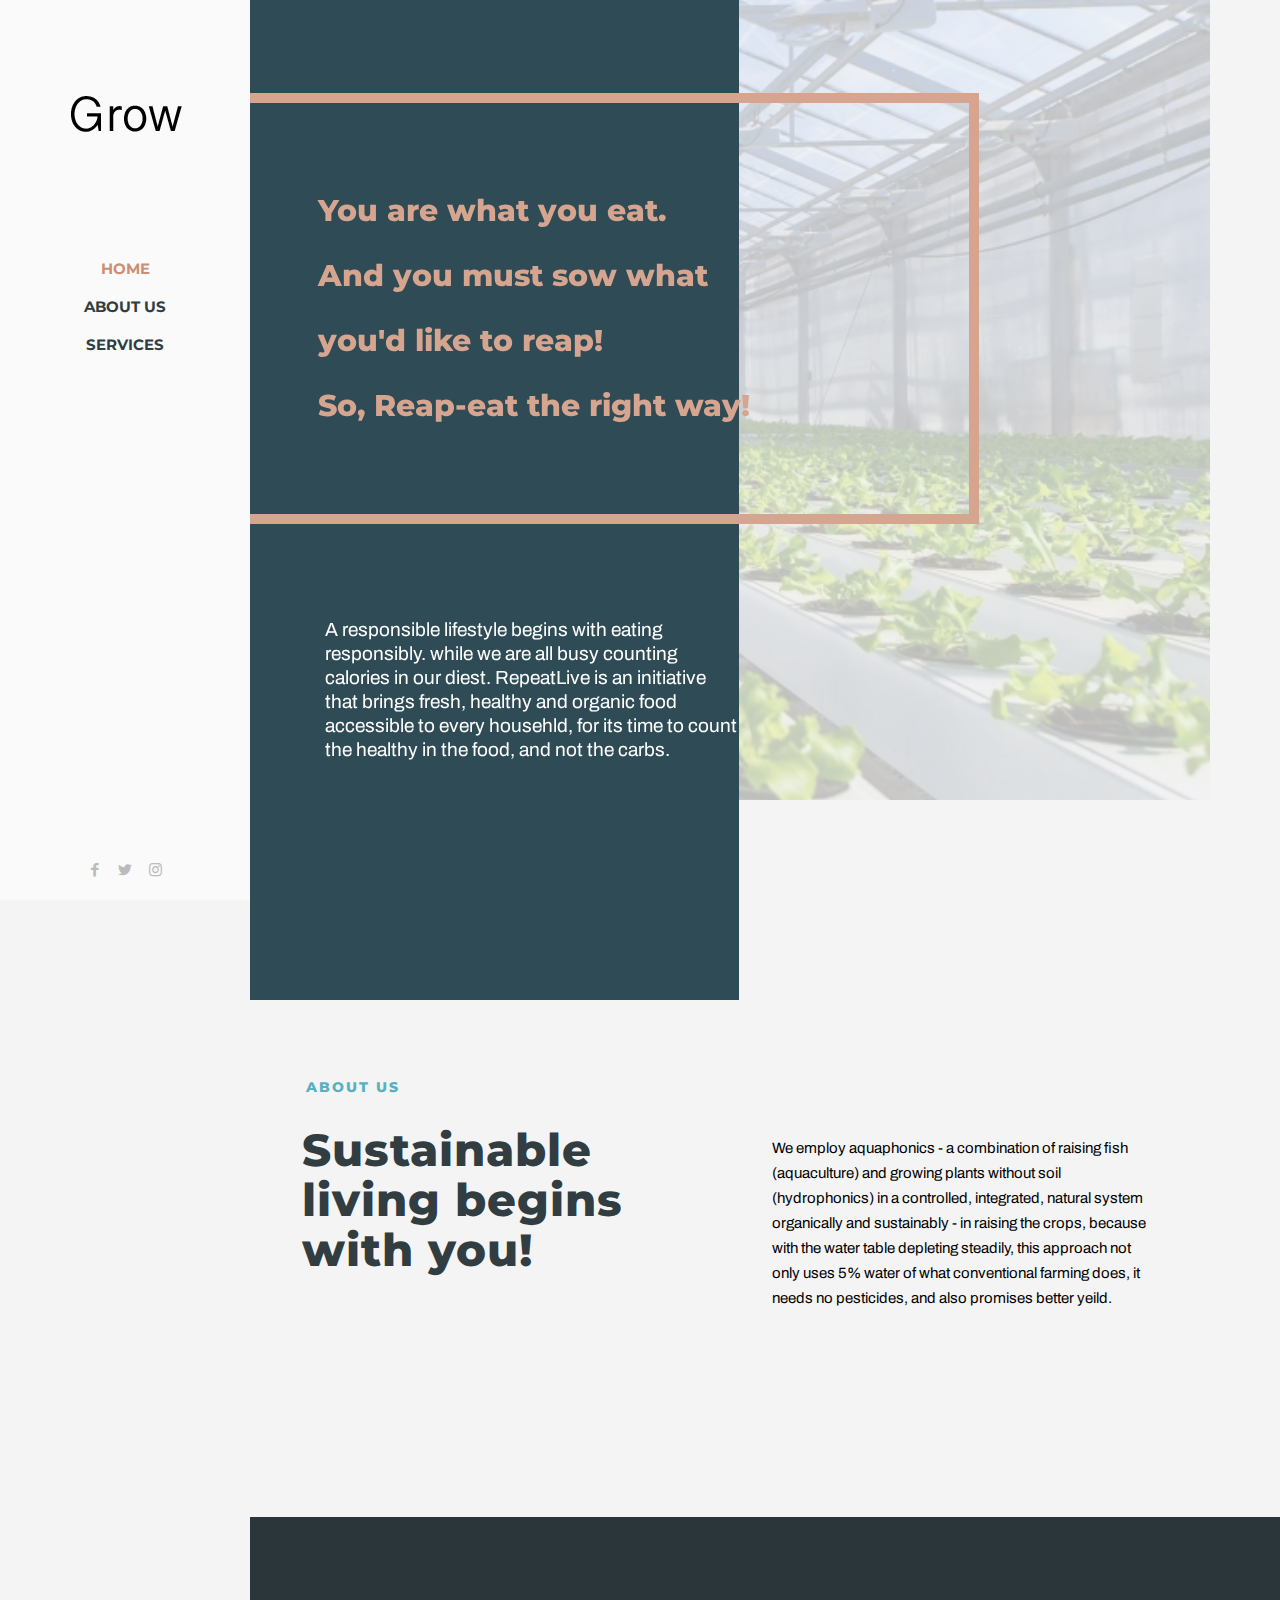
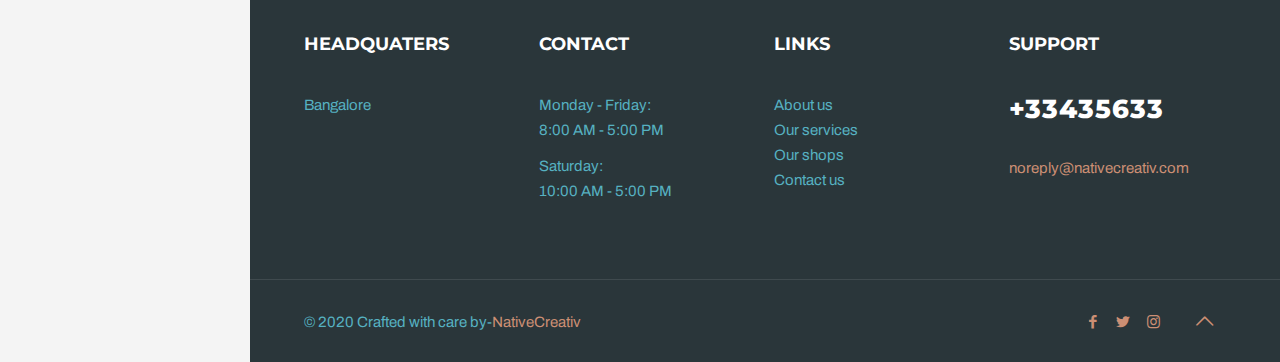
<file: index.html>
<!DOCTYPE html>
<!--[if lt IE 7]><html class="no-js lt-ie10 lt-ie9 lt-ie8 lt-ie7"> <![endif]-->
<!--[if IE 7]><html class="no-js lt-ie10 lt-ie9 lt-ie8"> <![endif]-->
<!--[if IE 8]><html class="no-js lt-ie10 lt-ie9"> <![endif]-->
<!--[if IE 9]><html class="no-js lt-ie10"> <![endif]-->
<!--[if gt IE 8]><!-->
<html class="no-js">
<!--<![endif]-->

<head>

    <!-- Basic Page Needs -->
    <meta charset="utf-8">
    <title>Grow</title>
    <meta name="description" content="">
    <meta name="author" content="">

    <!-- Mobile Specific Metas -->
    <meta name="viewport" content="width=device-width, initial-scale=1, maximum-scale=1">

    <!-- Favicons -->
    <link rel="shortcut icon" href="content/fisher/images/favicon.ico">

    <!-- FONTS -->
    <link rel='stylesheet' href='http://fonts.googleapis.com/css?family=Archivo:100,300,400,400italic,500,700,700italic,800,900'>
    <link rel='stylesheet' href='http://fonts.googleapis.com/css?family=Montserrat:100,300,400,400italic,500,600,700,700italic,800,900'>
    <link rel='stylesheet' href='http://fonts.googleapis.com/css?family=Lato:400,400italic,700,700italic,900'>

    <!-- CSS -->
    <link rel='stylesheet' href='css/global.css'>
    <link rel='stylesheet' href='content/fisher/css/structure.css'>
    <link rel='stylesheet' href='content/fisher/css/fisher.css'>
    <link rel='stylesheet' href='content/fisher/css/custom.css'>

    <!-- Revolution Slider -->
    <link rel="stylesheet" href="plugins/rs-plugin-6.custom/css/rs6.css">

    <link rel='stylesheet' href='css/style-demo.css'>

</head>

<body class="home page-template-default page template-slider color-custom style-simple button-flat layout-full-width if-zoom if-border-hide no-content-padding no-shadows header-creative header-open minimalist-header-no ab-hide subheader-both-center menu-link-color menuo-no-borders mobile-tb-center mobile-mini-mr-ll tablet-sticky mobile-header-mini mobile-sticky">
    <div id="Header_creative">
        <a href="#" class="creative-menu-toggle"><i class="icon-menu-fine"></i></a>
        <div class="creative-social">
            <ul class="social">
                <li class="facebook">
                    <a href="#" title="Facebook"><i class="icon-facebook"></i></a>
                </li>
                <li class="twitter">
                    <a href="#" title="Twitter"><i class="icon-twitter"></i></a>
                </li>
                <li class="instagram">
                    <a href="#" title="Instagram"><i class="icon-instagram"></i></a>
                </li>
            </ul>
        </div>
        <div class="creative-wrapper">

            <div id="Top_bar">
                <div class="one clearfix">
                    <div class="top_bar_left">
                        <div class="logo">
                            <a id="logo" href="../../index-fisher.html" title="BeFisher - BeTheme" data-height="120" data-padding="50"><img class="logo-main scale-with-grid" src="images/fisher-logo.png" data-retina="images/fisher-logo-retina.png" data-height="101" alt="fisher logo" data-no-retina><img class="logo-sticky scale-with-grid" src="images/fisher-logo.png" data-retina="images/fisher-logo-retina.png" data-height="101" alt="fisher logo" data-no-retina><img class="logo-mobile scale-with-grid" src="images/fisher-logo.png" data-retina="images/fisher-logo-retina.png" data-height="101" alt="fisher logo" data-no-retina><img class="logo-mobile-sticky scale-with-grid" src="images/fisher-logo.png" data-retina="images/fisher-logo-retina.png" data-height="101" alt="fisher logo" data-no-retina></a>
                        </div>
                        <div class="menu_wrapper">
                            <nav id="menu">
                                <ul id="menu-menu" class="menu menu-main">
                                    <li class="current-menu-item">
                                        <a href="index.html"><span>HOME</span></a>
                                    </li>
                                    <li>
                                        <a href="about.html"><span>ABOUT US</span></a>
                                    </li>
                                    <li>
                                        <a href="services.html"><span>SERVICES</span></a>
                                    </li>
                                    <!--<li>
                                        <a href="fishing-school.html"><span>CONTACT US</span></a>
                                    </li>
                                    <li>
                                        <a href="contact.html"><span>ABOUT US</span></a>
                                    </li>-->
                                </ul>
                            </nav><a class="responsive-menu-toggle" href="#"><i class="icon-menu-fine"></i></a>
                        </div>

                    </div>
                    <div class="top_bar_right">
                        <div class="top_bar_right_wrapper">
                           <!-- <a href="https://1.envato.market/9ZxXY" class="action_button" target="_blank"><strong>BUY NOW</strong></a>-->
                        </div>
                    </div>
                </div>
            </div>
            <div id="Action_bar" class="creative">
                <ul class="social">
                    <li class="facebook">
                        <a href="#" title="Facebook"><i class="icon-facebook"></i></a>
                    </li>
                    <li class="twitter">
                        <a href="#" title="Twitter"><i class="icon-twitter"></i></a>
                    </li>
                    <li class="instagram">
                        <a href="#" title="Instagram"><i class="icon-instagram"></i></a>
                    </li>
                </ul>
            </div>
        </div>
    </div>
    <div id="Wrapper">
        <div id="Header_wrapper">
            <header id="Header">
                <div class="mfn-main-slider" id="mfn-rev-slider">
                    <p class="rs-p-wp-fix"></p>
                    <rs-module-wrap id="rev_slider_1_1_wrapper" data-source="gallery" style="background:transparent;padding:0;margin:0px auto;margin-top:0;margin-bottom:0;">
                        <rs-module id="rev_slider_1_1" style="display:none;" data-version="6.1.4">
                            <rs-slides>
                                <rs-slide data-key="rs-1" data-title="Slide" data-anim="ei:d;eo:d;s:1000;r:0;t:fade;sl:0;">
                                    <img src="images/farm.jpg" data-bg="p:right center;" data-parallax="15" class="rev-slidebg" data-no-retina>
                                    <rs-layer id="slider-1-slide-1-layer-0" data-type="shape" data-rsp_ch="on" data-text="w:normal;" data-dim="w:76%;h:100%;" data-basealign="slide" data-frame_999="o:0;st:w;" style="z-index:5;background-color:#2f4b56;"></rs-layer>
                                    <rs-layer id="slider-1-slide-1-layer-1" data-type="shape" data-rsp_ch="on" data-xy="x:r;y:b;" data-text="w:normal;" data-dim="w:65%;h:200px;" data-basealign="slide" data-frame_999="o:0;st:w;" style="z-index:6;background-color:#f4f4f4;"></rs-layer>
                                    <rs-layer id="slider-1-slide-1-layer-2" data-type="image" data-rsp_ch="on" data-xy="x:c;xo:-32px;y:93px;" data-text="w:normal;" data-dim="w:743px;h:431px;" data-frame_999="o:0;st:w;" style="z-index:7;"><img src="content/fisher/images/fisher-slider-frame.png" width="743" height="431" data-no-retina>
                                    </rs-layer>
                                    <rs-layer id="slider-1-slide-1-layer-3" data-type="text" data-color="#d5a590"  data-rsp_ch="on" data-xy="x:298px;y:178px;" data-text="w:normal;s:30;l:65;fw:800;" data-frame_999="o:0;st:w;" style="z-index:8;font-family:Montserrat;">
                                        You are what you eat.
                                        <br> And you must sow what
                                        <br> you'd like to reap!
                                        <br> So, Reap-eat the right way!
                                    </rs-layer>
                                    <rs-layer id="slider-1-slide-1-layer-4" data-type="text" data-color="#ffffff" data-rsp_ch="on" data-xy="x:305px;y:618px;" data-text="w:normal;s:19;l:24;" data-dim="w:414px;" data-frame_999="o:0;st:w;" style="z-index:9;font-family:Archivo;">
                                        A responsible lifestyle begins with eating responsibly. while we are all busy counting calories in our diest. RepeatLive is an initiative that brings fresh, healthy and organic food accessible to every househld, for its time to count the healthy in the food, and not the carbs.
                                        
                                    </rs-layer>
                                    <!--<rs-layer id="slider-1-slide-1-layer-5" class="rev-btn" data-type="button" data-color="#ffffff" data-rsp_ch="on" data-xy="x:304px;y:834px;" data-text="w:normal;s:14;l:37;ls:1px;fw:700;" data-dim="minh:0px;" data-padding="t:2;r:40;b:2;l:40;" data-frame_999="o:0;st:w;"
                                        data-frame_hover="bgc:#007aff;bor:0px,0px,0px,0px;bri:120%;" style="z-index:10;background-color:#cc8f74;font-family:Montserrat;">
                                        CONTACT US
                                    </rs-layer>-->
                                </rs-slide>
                            </rs-slides>
                            <rs-progress class="rs-bottom" style="visibility: hidden !important;"></rs-progress>
                        </rs-module>
                    </rs-module-wrap>
                </div>
            </header>
        </div>
        <div id="Content">
            <div class="content_wrapper clearfix">
                <div class="sections_group">
                    <div class="entry-content">
                        <div class="section mcb-section mcb-section-e4hgej3bx" style="padding-top:75px;padding-bottom:75px;background-color:#f4f4f4">
                            <div class="section_wrapper mcb-section-inner">
                                <div class="wrap mcb-wrap one valign-top clearfix" style="padding:0 4%">
                                    <div class="mcb-wrap-inner">
                                        <div class="column mcb-column one column_column column-margin-10px">
                                            <div class="column_attr clearfix">
                                                <h5 style="color:#56b1c1;">ABOUT US</h5>
                                            </div>
                                        </div>
                                    </div>
                                </div>
                                <div class="wrap mcb-wrap one-second valign-top clearfix" style="padding:0 4%">
                                    <div class="mcb-wrap-inner">
                                        <div class="column mcb-column one column_column column-margin-40px">
                                            <div class="column_attr clearfix">
                                                <h2>Sustainable living begins with you!</h2>
                                            </div>
                                        </div>
                                        <!--<div class="column mcb-column one-second column_button">
                                            <a class="button button_size_2 button_dark button_js" href="content/fisher/index.php/about-us/index.html"><span class="button_label"><strong>ABOUT US</strong></span></a>
                                        </div>-->
                                    </div>
                                </div>
                                <div class="wrap mcb-wrap one-second valign-top clearfix" style="padding:0 4%">
                                    <div class="mcb-wrap-inner">
                                        <div class="column mcb-column one column_column">
                                            <div class="column_attr clearfix">
                                                
                                                <hr class="no_line" style="margin:0 auto 10px">
                                                <p>
                                                    We employ aquaphonics - a combination of raising fish (aquaculture) and growing plants without soil (hydrophonics) in a controlled, integrated, natural system organically and sustainably - in raising the crops, because with the water table depleting steadily, this approach not only uses 5% water of what conventional farming does, it needs no pesticides, and also promises better yeild.
                                                </p>                                            
                                            </div>
                                        </div>
                                    </div>
                                </div>
                            </div>
                        </div>
                        <!--<div class="section mcb-section mcb-section-9fwyry1i5 no-margin-v equal-height-wrap" style="padding-top:0px;padding-bottom:0px;background-image:url(content/fisher/images/fisher-home-background-stripe.png);background-repeat:repeat-y;background-position:center top;">
                            <div class="section_wrapper mcb-section-inner">
                                <div class="wrap mcb-wrap one-second valign-top bg-cover clearfix" style="background-image:url(content/fisher/images/fisher-home-bait.jpg);background-repeat:no-repeat;background-position:center;">
                                    <div class="mcb-wrap-inner">
                                        <div class="column mcb-column one column_divider">
                                            <hr class="no_line" style="margin:0 auto 500px">
                                        </div>
                                    </div>
                                </div>
                                <div class="wrap mcb-wrap one-second valign-top clearfix" style="padding:100px 5% 110px">
                                    <div class="mcb-wrap-inner">
                                        <div class="column mcb-column one column_column column-margin-20px">
                                            <div class="column_attr clearfix">
                                                <h5 class="themecolor">FISHING SCHOOL</h5>
                                                <h1 class="themecolor">83%</h1>
                                                <hr class="no_line" style="margin:0 auto 20px">
                                                <h3>GOOD FISHING IS GIVEN BY FISHING WITH LIVE BAIT</h3>
                                                <hr class="no_line" style="margin:0 auto 10px">
                                                <p>
                                                    Cras lectus dui, malesuada ac augue quis, fringilla dictum diam. Etiam commodo posuere eros proin tempus porttitor.
                                                </p>
                                            </div>
                                        </div>
                                        <div class="column mcb-column one column_button">
                                            <a class="button button_size_2 button_dark button_js" href="content/fisher/index.php/fishing-school/index.html"><span class="button_label"><strong>SEE COURSES</strong></span></a>
                                        </div>
                                    </div>
                                </div>
                            </div>
                        </div>-->
                        <!--<div class="section mcb-section mcb-section-azp3nvjdo" style="padding-top:100px;padding-bottom:75px;background-image:url(images/leaf.jpg);background-repeat:no-repeat;background-position:center bottom;">
                            <div class="section_wrapper mcb-section-inner">
                                <div class="wrap mcb-wrap one valign-top clearfix" style="padding:0 4%">
                                    <div class="mcb-wrap-inner">
                                        <div class="column mcb-column one column_column column-margin-40px">
                                            <div class="column_attr clearfix">
                                                <h5 style="color:#56b1c1;">SERVICES</h5>
                                                <hr class="no_line" style="margin:0 auto 10px">
                                                <h2>VARIETY OF PRODUCTS
                                                    <br> FOR PROFESSIONALS
                                                    <br> & AMATEUR FISHERS</h2>
                                            </div>
                                        </div>
                                        <div class="column mcb-column one-second column_button">
                                            <a class="button button_size_2 button_dark button_js" href="content/fisher/index.php/our-services/index.html"><span class="button_label"><strong>SERVICES</strong></span></a>
                                        </div>
                                    </div>
                                </div>
                            </div>
                        </div>
                        <div class="section mcb-section mcb-section-yv1kmobrg no-margin-h no-margin-v dark equal-height equal-height-wrap" style="padding-top:0px;padding-bottom:50px;background-color:">
                            <div class="section_wrapper mcb-section-inner">
                                <div class="wrap mcb-wrap one-second valign-bottom clearfix" style="padding:0 8%;background-color:#2f4b56" data-parallax="3d"><img class="mfn-parallax" src="content/fisher/images/fisher-home-fishing-rod.jpg" alt="parallax background" style="opacity:0">
                                    <div class="mcb-wrap-inner">
                                        <div class="column mcb-column one column_column">
                                            <div class="column_attr clearfix" style="padding:80px 0;">
                                                <h3>PROFESSIONAL FISHING EQUIPMENT AND ACCESSORIES AVAILABLE IN STATIONED AND ONLINE STORES</h3>
                                            </div>
                                        </div>
                                    </div>
                                </div>
                                <div class="wrap mcb-wrap one-second valign-top clearfix">
                                    <div class="mcb-wrap-inner">
                                        <div class="column mcb-column one-second column_column">
                                            <div class="column_attr clearfix" style="background-color:#2f4b56;padding:50px 40px 40px;"><img src="content/fisher/images/fisher-home-icon-1.png">
                                                <hr class="no_line" style="margin:0 auto 40px">
                                                <h4>REELS
                                                    <br> & FISHING LINES</h4>
                                            </div>
                                        </div>
                                        <div class="column mcb-column one-second column_column">
                                            <div class="column_attr clearfix" style="background-color:#3b606d;padding:50px 40px 40px;"><img src="content/fisher/images/fisher-home-icon-2.png">
                                                <hr class="no_line" style="margin:0 auto 40px">
                                                <h4>BAITS
                                                    <br> & FLOATS</h4>
                                            </div>
                                        </div>
                                        <div class="column mcb-column one-second column_column">
                                            <div class="column_attr clearfix" style="background-color:#2a363a;padding:50px 40px 40px;"><img src="content/fisher/images/fisher-home-icon-3.png">
                                                <hr class="no_line" style="margin:0 auto 40px">
                                                <h4> READY
                                                    <br> FISHING SETS</h4>
                                            </div>
                                        </div>
                                        <div class="column mcb-column one-second column_column">
                                            <div class="column_attr clearfix" style="background-color:#324c56;padding:50px 40px 40px;"><img src="content/fisher/images/fisher-home-icon-4.png">
                                                <hr class="no_line" style="margin:0 auto 40px">
                                                <h4> FISHING
                                                    <br> ACCESSORIES
                                                </h4>
                                            </div>
                                        </div>
                                        <div class="column mcb-column one-second column_column">
                                            <div class="column_attr clearfix" style="background-color:#d5a590;padding:50px 40px 40px;"><img src="content/fisher/images/fisher-home-icon-5.png">
                                                <hr class="no_line" style="margin:0 auto 40px">
                                                <h4> FISHING
                                                    <br> TACKLE SERVICE</h4>
                                            </div>
                                        </div>
                                        <div class="column mcb-column one-second column_column">
                                            <div class="column_attr clearfix" style="background-color:#d5a590;padding:50px 40px 40px;">
                                                <p>
                                                    Donec elementum eros in sem dapibus elementum.
                                                </p>
                                                <p>
                                                    Praesent rutrum justo in sem dictum.
                                                </p>
                                            </div>
                                        </div>
                                    </div>
                                </div>
                            </div>
                        </div>
                        <div class="section mcb-section mcb-section-e7lkd39mj no-margin-h no-margin-v equal-height" style="padding-top:75px;padding-bottom:0px;background-image:url(content/fisher/images/fisher-home-bottom-bg.png);background-repeat:repeat-x;background-position:center bottom;">
                            <div class="section_wrapper mcb-section-inner">
                                <div class="wrap mcb-wrap one valign-top clearfix">
                                    <div class="mcb-wrap-inner">
                                        <div class="column mcb-column one column_column">
                                            <!--<div class="column_attr clearfix align_center">
                                                <h5 style="color:#56b1c1;">ABOUT US</h5>
                                                <h2>OVER 30 STATIONARY STORES THROUGHOUT THE US</h2>
                                            </div>
                                        </div>-->
                                        <div class="column mcb-column one column_divider">
                                            <hr class="no_line" style="margin:0 auto 75px">
                                        </div>
                                    </div>
                                </div>
                                <!--<div class="wrap mcb-wrap one valign-top clearfix">
                                    <div class="mcb-wrap-inner">
                                        <div class="column mcb-column one-fourth column_column">
                                            <div class="column_attr clearfix" style="background-color:#fff;padding:40px;border:1px solid #f0f0f0;">
                                                <h4>INDIA</h4>
                                                <hr class="no_line" style="margin:0 auto 10px">
                                                <p>
                                                    BANGALORE
                                
                                                </p><a href="#">+1 212-533-9080</a>
                                                <hr class="no_line" style="margin:0 auto 25px">
                                                <img src="content/fisher/images/ffisher-home-location.png">
                                            </div>
                                        </div>
                                        <div class="column mcb-column one-fourth column_column">
                                            <div class="column_attr clearfix" style="background-color:#fff;padding:40px;border:1px solid #f0f0f0;">
                                              
                                                <hr class="no_line" style="margin:0 auto 10px">
                                                
                                                <hr class="no_line" style="margin:0 auto 25px">
                                                <img src="content/fisher/images/ffisher-home-location.png">
                                            </div>
                                        </div>
                                        <div class="column mcb-column one-fourth column_column">
                                            <div class="column_attr clearfix" style="background-color:#fff;padding:40px;border:1px solid #f0f0f0;">
                                        
                                                <hr class="no_line" style="margin:0 auto 10px">
                                                
                                                <hr class="no_line" style="margin:0 auto 25px">
                                                <img src="content/fisher/images/ffisher-home-location.png">
                                            </div>
                                        </div>
                                        <div class="column mcb-column one-fourth column_column">
                                            <div class="column_attr clearfix" style="background-color:#476874;padding:40px;border:1px solid #476874;">
                                                <h4 style="color:#fff">JOIN US
                                                    <br> AND SET UP 
                                                    <br> YOUR OWN
                                                    <br> AQUAPHONICS FARM!
                                                </h4>
                                                <hr class="no_line" style="margin:0 auto 65px">
                                                <a class="button button_size_2 button_dark button_js" href="services.html" target="_blank"><span class="button_label">SERVICES</span></a>
                                            </div>
                                        </div>
                                    </div>
                                </div>-->
                            </div>
                        </div>


                    </div>
                </div>
            </div>
        </div>
        <footer id="Footer" class="clearfix">
            <div class="widgets_wrapper">
                <div class="container">
                    <div class="column one-fourth">
                        <aside class="widget_text widget widget_custom_html">
                            <h4>HEADQUATERS</h4>
                            <div class="textwidget custom-html-widget">
                                <hr class="no_line" style="margin:0 auto 20px"> Bangalore
                            </div>
                        </aside>
                    </div>
                    <div class="column one-fourth">
                        <aside class="widget_text widget widget_custom_html">
                            <h4>CONTACT</h4>
                            <div class="textwidget custom-html-widget">
                                <hr class="no_line" style="margin:0 auto 20px"> Monday - Friday:
                                <br> 8:00 AM - 5:00 PM
                                <hr class="no_line" style="margin:0 auto 10px"> Saturday:
                                <br> 10:00 AM - 5:00 PM
                            </div>
                        </aside>
                    </div>
                    <div class="column one-fourth">
                        <aside class="widget_text widget widget_custom_html">
                            <h4>LINKS</h4>
                            <div class="textwidget custom-html-widget">
                                <hr class="no_line" style="margin:0 auto 20px"> About us
                                <br> Our services
                                <br> Our shops
                                <br> Contact us
                            </div>
                        </aside>
                    </div>
                    <div class="column one-fourth">
                        <aside class="widget_text widget widget_custom_html">
                            <h4>SUPPORT</h4>
                            <div class="textwidget custom-html-widget">
                                <hr class="no_line" style="margin:0 auto 20px">
                                <h3> +33435633</h3>
                                <hr class="no_line" style="margin:0 auto 15px">
                                <a href="#">noreply@nativecreativ.com</a>
                            </div>
                        </aside>
                    </div>
                </div>
            </div>
            <div class="footer_copy">
                <div class="container">
                    <div class="column one">
                        <a id="back_to_top" class="button button_js" href><i class="icon-up-open-big"></i></a>
                        <div class="copyright">
                            &copy; 2020 Crafted with care by-<a target="_blank" rel="nofollow" href="https://nativecreativ.com/">NativeCreativ</a>
                        </div>
                        <ul class="social">
                            <li class="facebook">
                                <a href="#" title="Facebook"><i class="icon-facebook"></i></a>
                            </li>
                            <li class="twitter">
                                <a href="#" title="Twitter"><i class="icon-twitter"></i></a>
                            </li>
                            <li class="instagram">
                                <a href="#" title="Instagram"><i class="icon-instagram"></i></a>
                            </li>
                        </ul>
                    </div>
                </div>
            </div>
        </footer>
    </div>


    <!-- JS -->
    <script src="js/jquery-2.1.4.min.js"></script>

    <script src="js/mfn.menu.js"></script>
    <script src="js/jquery.plugins.js"></script>
    <script src="js/jquery.jplayer.min.js"></script>
    <script src="js/animations/animations.js"></script>
    <script src="js/translate3d.js"></script>
    <script src="js/scripts.js"></script>

    <script src="plugins/rs-plugin-6.custom/js/revolution.tools.min.js"></script>
    <script src="plugins/rs-plugin-6.custom/js/rs6.min.js"></script>



    <script>
        var revapi1, tpj;
        jQuery(function() {
            tpj = jQuery;
            if (tpj("#rev_slider_1_1").revolution == undefined) {
                revslider_showDoubleJqueryError("#rev_slider_1_1");
            } else {
                revapi1 = tpj("#rev_slider_1_1").show().revolution({
                    sliderLayout: "fullwidth",
                    visibilityLevels: "1240,1024,778,480",
                    gridwidth: 1240,
                    gridheight: 1000,
                    spinner: "spinner14",
                    spinnerclr: "#cc8f74",
                    editorheight: "1000,768,960,720",
                    responsiveLevels: "1240,1024,778,480",
                    disableProgressBar: "on",
                    navigation: {
                        onHoverStop: false
                    },
                    parallax: {
                        levels: [5, 10, 15, 20, 25, 30, 35, 40, 45, 46, 47, 48, 49, 50, 51, 30],
                        type: "scroll",
                        origo: "slidercenter",
                        speed: 0
                    },
                    fallbacks: {
                        allowHTML5AutoPlayOnAndroid: true
                    },
                });
            }
        });
    </script>


   

</body>

</html>
</file>
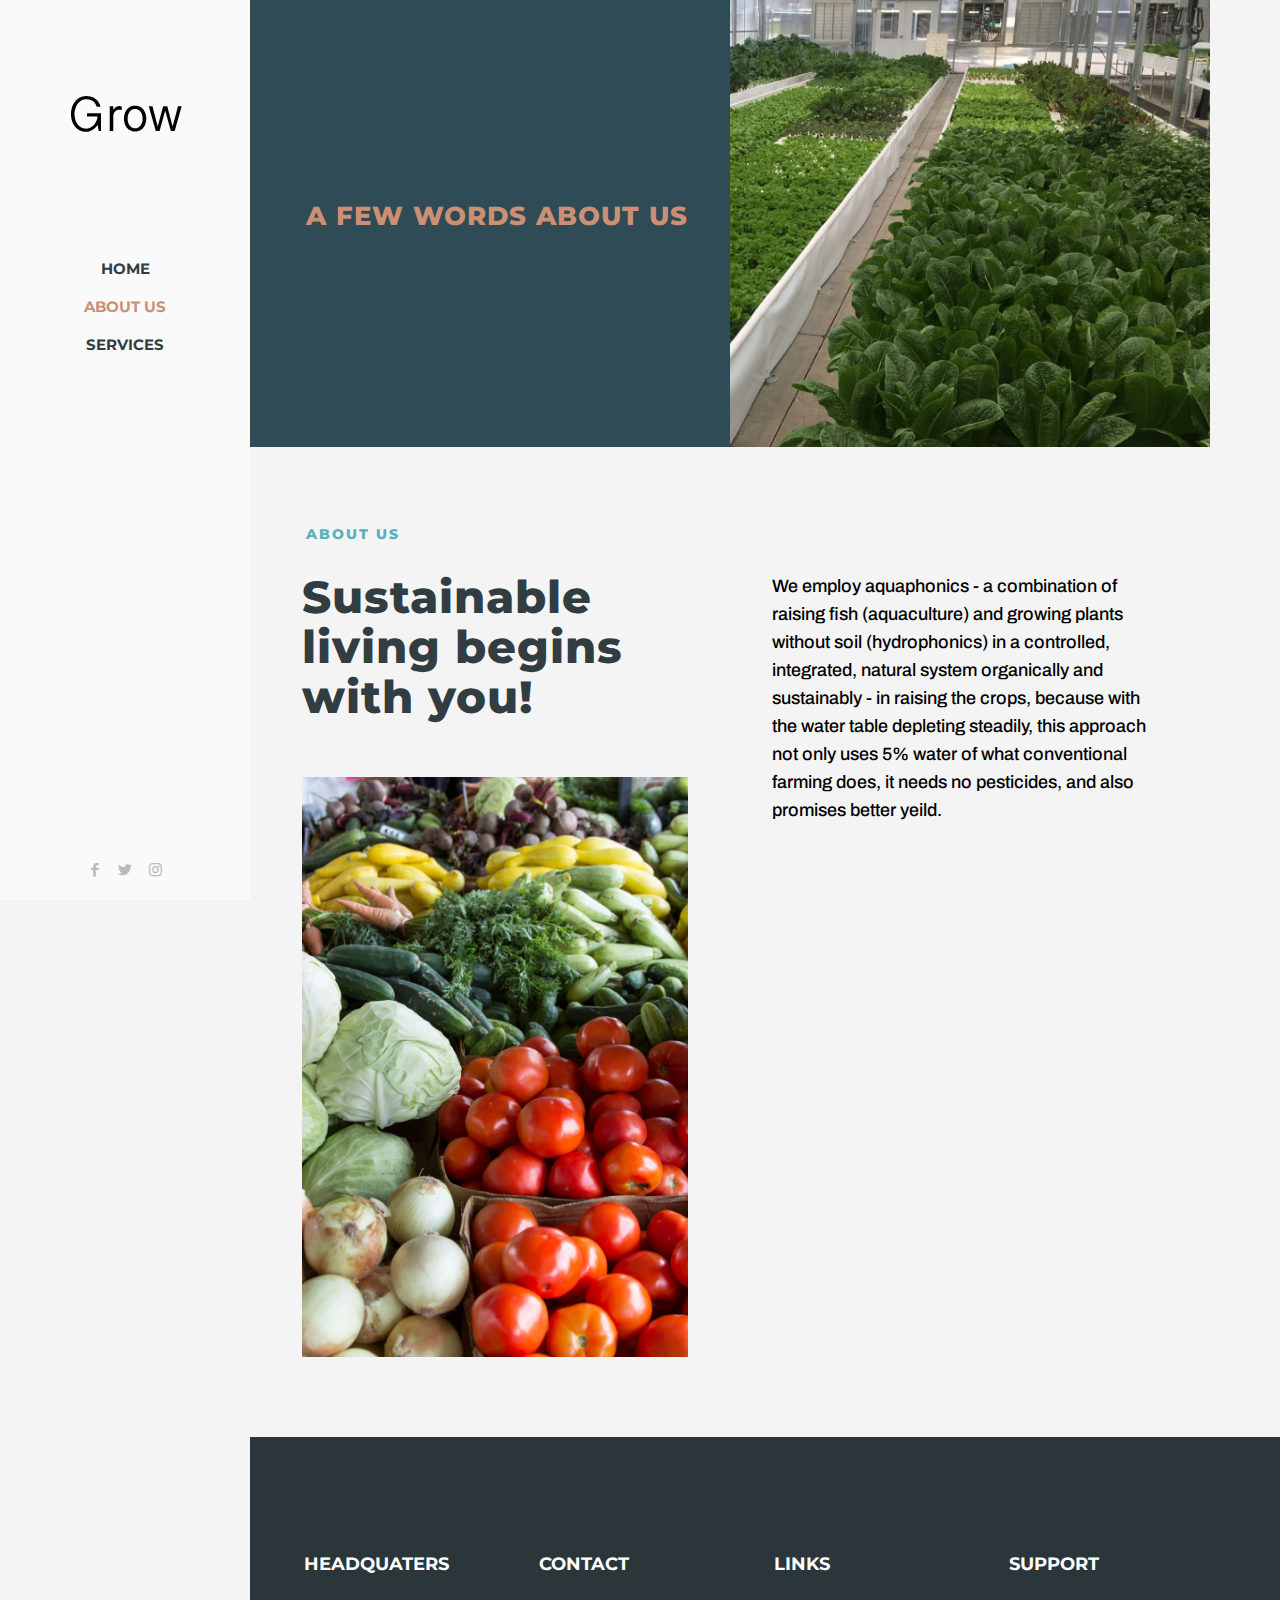
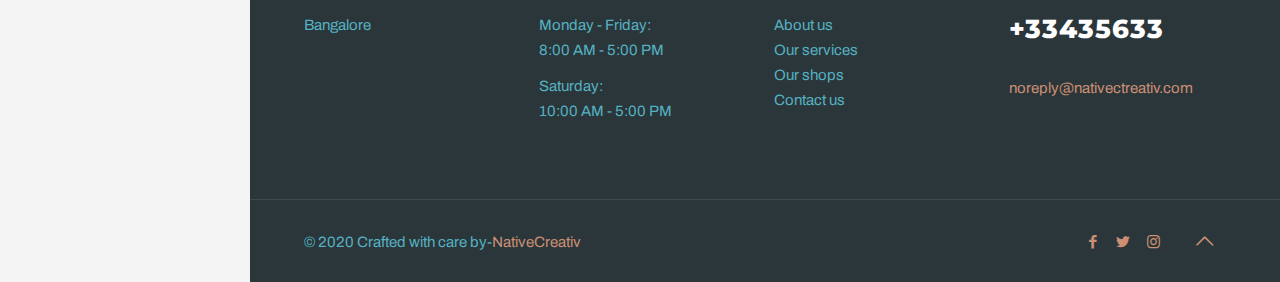
<file: about.html>
<!DOCTYPE html>
<!--[if lt IE 7]><html class="no-js lt-ie10 lt-ie9 lt-ie8 lt-ie7"> <![endif]-->
<!--[if IE 7]><html class="no-js lt-ie10 lt-ie9 lt-ie8"> <![endif]-->
<!--[if IE 8]><html class="no-js lt-ie10 lt-ie9"> <![endif]-->
<!--[if IE 9]><html class="no-js lt-ie10"> <![endif]-->
<!--[if gt IE 8]><!-->
<html class="no-js">
<!--<![endif]-->

<head>

    <!-- Basic Page Needs -->
    <meta charset="utf-8">
    <title>Grow</title>
    <meta name="description" content="">
    <meta name="author" content="">

    <!-- Mobile Specific Metas -->
    <meta name="viewport" content="width=device-width, initial-scale=1, maximum-scale=1">

    <!-- Favicons -->
    <link rel="shortcut icon" href="images/favicon.ico">

    <!-- FONTS -->
    <link rel='stylesheet' href='http://fonts.googleapis.com/css?family=Archivo:100,300,400,400italic,500,700,700italic,800,900'>
    <link rel='stylesheet' href='http://fonts.googleapis.com/css?family=Montserrat:100,300,400,400italic,500,600,700,700italic,800,900'>
    <link rel='stylesheet' href='http://fonts.googleapis.com/css?family=Lato:400,400italic,700,700italic,900'>

    <!-- CSS -->
    <link rel='stylesheet' href='css/global.css'>
    <link rel='stylesheet' href='css/structure.css'>
    <link rel='stylesheet' href='css/fisher.css'>
    <link rel='stylesheet' href='css/custom.css'>

</head>

<body class="page-template-default page color-custom style-simple button-flat layout-full-width if-zoom if-border-hide no-content-padding no-shadows header-creative header-open minimalist-header-no ab-hide subheader-both-center menu-link-color menuo-no-borders mobile-tb-center mobile-mini-mr-ll tablet-sticky mobile-header-mini mobile-sticky">
    <div id="Header_creative">
        <a href="#" class="creative-menu-toggle"><i class="icon-menu-fine"></i></a>
        <div class="creative-social">
            <ul class="social">
                <li class="facebook">
                    <a href="#" title="Facebook"><i class="icon-facebook"></i></a>
                </li>
                <li class="twitter">
                    <a href="#" title="Twitter"><i class="icon-twitter"></i></a>
                </li>
                <li class="instagram">
                    <a href="#" title="Instagram"><i class="icon-instagram"></i></a>
                </li>
            </ul>
        </div>
        <div class="creative-wrapper">

            <div id="Top_bar">
                <div class="one clearfix">
                    <div class="top_bar_left">
                        <div class="logo">
                            <a id="logo" href="../../index-fisher.html" title="BeFisher - BeTheme" data-height="120" data-padding="50"><img class="logo-main scale-with-grid" src="images/fisher-logo.png" data-retina="images/fisher-logo-retina.png" data-height="101" alt="fisher logo" data-no-retina><img class="logo-sticky scale-with-grid" src="images/fisher-logo.png" data-retina="images/fisher-logo-retina.png" data-height="101" alt="fisher logo" data-no-retina><img class="logo-mobile scale-with-grid" src="images/fisher-logo.png" data-retina="images/fisher-logo-retina.png" data-height="101" alt="fisher logo" data-no-retina><img class="logo-mobile-sticky scale-with-grid" src="images/fisher-logo.png" data-retina="images/fisher-logo-retina.png" data-height="101" alt="fisher logo" data-no-retina></a>
                        </div>
                        <div class="menu_wrapper">
                            <nav id="menu">
                                <ul id="menu-menu" class="menu menu-main">
                                    <li>
                                        <a href="index.html"><span>HOME</span></a>
                                    </li>
                                    <li class="current-menu-item">
                                        <a href="about.html"><span>ABOUT US</span></a>
                                    </li>
                                    <li>
                                        <a href="services.html"><span>SERVICES</span></a>
                                    </li>
                                    <!--<li>
                                        <a href="fishing-school.html"><span>FISHING SCHOOL</span></a>
                                    </li>
                                    <li>
                                        <a href="contact.html"><span>CONTACT US</span></a>
                                    </li>-->
                                </ul>
                            </nav><a class="responsive-menu-toggle" href="#"><i class="icon-menu-fine"></i></a>
                        </div>
                    </div>
                </div>
            </div>
            <div id="Action_bar" class="creative">
                <ul class="social">
                    <li class="facebook">
                        <a href="#" title="Facebook"><i class="icon-facebook"></i></a>
                    </li>
                    <li class="twitter">
                        <a href="#" title="Twitter"><i class="icon-twitter"></i></a>
                    </li>
                    <li class="instagram">
                        <a href="#" title="Instagram"><i class="icon-instagram"></i></a>
                    </li>
                </ul>
            </div>
        </div>
    </div>
    <div id="Wrapper">
        <div id="Header_wrapper">
            <header id="Header"></header>
        </div>
        <div id="Content">
            <div class="content_wrapper clearfix">
                <div class="sections_group">
                    <div class="entry-content">
                        <div class="section mcb-section mcb-section-9tmy3izg3 no-margin-v highlight-left bg-cover" style="padding-top:0px;padding-bottom:0px;background-image:url(images/farm2.jpeg);background-repeat:no-repeat;background-position:center;">
                            <div class="section_wrapper mcb-section-inner">
                                <div class="wrap mcb-wrap one valign-top clearfix" style="padding:200px 4%">
                                    <div class="mcb-wrap-inner">
                                        <div class="column mcb-column mcb-item-kke55o2ll four-fifth column_column">
                                            <div class="column_attr clearfix">
                                                <h3 class="themecolor">A FEW WORDS ABOUT US</h3>
                                            </div>
                                        </div>
                                    </div>
                                </div>
                            </div>
                        </div>
                        <div class="section mcb-section mcb-section-dfb7327e0" style="padding-top:75px;padding-bottom:40px;background-color:#f4f4f4">
                            <div class="section_wrapper mcb-section-inner">
                                <div class="wrap mcb-wrap one valign-top clearfix" style="padding:0 4%">
                                    <div class="mcb-wrap-inner">
                                        <div class="column mcb-column one column_column column-margin-10px">
                                            <div class="column_attr clearfix">
                                                <h5 style="color:#56b1c1;">ABOUT US</h5>
                                            </div>
                                        </div>
                                    </div>
                                </div>
                                <div class="wrap mcb-wrap one-second valign-top clearfix" style="padding:0 4%">
                                    <div class="mcb-wrap-inner">
                                        <div class="column mcb-column one column_column column-margin-40px">
                                            <div class="column_attr clearfix">
                                                <h2>Sustainable living begins with you!</h2>
                                            </div>
                                        </div>
                                        <div class="column mcb-column one column_image">
                                            <div class="image_frame image_item no_link scale-with-grid no_border">
                                                <div class="image_wrapper"><img class="scale-with-grid" src="images/organic.jpg">
                                                </div>
                                            </div>
                                        </div>
                                    </div>
                                </div>
                                <div class="wrap mcb-wrap one-second valign-top clearfix" style="padding:0 4%">
                                    <div class="mcb-wrap-inner">
                                        <div class="column mcb-column one column_column">
                                            <div class="column_attr clearfix">
                                                <p class="big">
                                                    We employ aquaphonics - a combination of raising fish (aquaculture) and growing plants without soil (hydrophonics) in a controlled, integrated, natural system organically and sustainably - in raising the crops, because with the water table depleting steadily, this approach not only uses 5% water of what conventional farming does, it needs no pesticides, and also promises better yeild.
                                                </p>
                                            </div>
                                        </div>
                                        <!--<div class="column mcb-column one-second column_button">
                                            <a class="button button_size_2 button_dark button_js" href="index.php/about-us/index.html"><span class="button_label"><strong>ABOUT US</strong></span></a>
                                        </div>
                                    </div>
                                </div>
                            </div>
                        </div>
                        <!-<div class="section mcb-section mcb-section-0f7309b31 no-margin-v dark equal-height-wrap" style="padding-top:100px;padding-bottom:50px;background-color:#2f4b56">
                            <div class="section_wrapper mcb-section-inner">
                                <div class="wrap mcb-wrap one valign-top clearfix" style="padding:0 4%">
                                    <div class="mcb-wrap-inner">
                                        <div class="column mcb-column mcb-item-8zpn4xe7q two-third column_column">
                                            <div class="column_attr clearfix">
                                                <h5 style="color:#cc8f74">COMPANY IN NUMBERS</h5>
                                                <h2>THESE NUMBERS DESCRIBE OUR COMPANY</h2>
                                            </div>
                                        </div>
                                        <div class="column mcb-column one column_divider">
                                            <hr class="no_line" style="margin:0 auto 75px">
                                        </div>
                                    </div>
                                </div>
                                <div class="wrap mcb-wrap one-fourth valign-top clearfix" style="padding:0 4%">
                                    <div class="mcb-wrap-inner">
                                        <div class="column mcb-column one column_image">
                                            <div class="image_frame image_item no_link scale-with-grid no_border" style="margin-bottom:25px;">
                                                <div class="image_wrapper"><img class="scale-with-grid" src="images/farm.jpg">
                                                </div>
                                            </div>
                                        </div>
                                        <div class="column mcb-column one column_column">
                                            <div class="column_attr clearfix">
                                                <h2>649</h2>
                                                <h5 style="color:#cc8f74;">BAITS & FLOATS SOLD IN 2019</h5>
                                            </div>
                                        </div>
                                    </div>
                                </div>
                                <div class="wrap mcb-wrap one-fourth valign-top clearfix" style="padding:0 4%">
                                    <div class="mcb-wrap-inner">
                                        <div class="column mcb-column one column_image">
                                            <div class="image_frame image_item no_link scale-with-grid no_border" style="margin-bottom:25px;">
                                                <div class="image_wrapper"><img class="scale-with-grid" src="images/fisher-home-icon-3.png">
                                                </div>
                                            </div>
                                        </div>
                                        <div class="column mcb-column one column_column">
                                            <div class="column_attr clearfix">
                                                <h2>139</h2>
                                                <h5 style="color:#cc8f74;">ROD MODELS</h5>
                                            </div>
                                        </div>
                                    </div>
                                </div>
                                <div class="wrap mcb-wrap one-fourth valign-top clearfix" style="padding:0 4%">
                                    <div class="mcb-wrap-inner">
                                        <div class="column mcb-column one column_image">
                                            <div class="image_frame image_item no_link scale-with-grid no_border" style="margin-bottom:25px;">
                                                <div class="image_wrapper"><img class="scale-with-grid" src="images/fisher-home-icon-1.png">
                                                </div>
                                            </div>
                                        </div>
                                        <div class="column mcb-column one column_column">
                                            <div class="column_attr clearfix">
                                                <h2>412</h2>
                                                <h5 style="color:#cc8f74;">REELS & FISHING LINES</h5>
                                            </div>
                                        </div>
                                    </div>
                                </div>
                                <div class="wrap mcb-wrap one-fourth valign-top clearfix" style="padding:0 4%">
                                    <div class="mcb-wrap-inner">
                                        <div class="column mcb-column one column_image">
                                            <div class="image_frame image_item no_link scale-with-grid no_border" style="margin-bottom:25px;">
                                                <div class="image_wrapper"><img class="scale-with-grid" src="images/fisher-home-icon-4.png">
                                                </div>
                                            </div>
                                        </div>
                                        <div class="column mcb-column one column_column">
                                            <div class="column_attr clearfix">
                                                <h2>108</h2>
                                                <h5 style="color:#cc8f74;">ACCESSORIES IN OFFER</h5>
                                            </div>
                                        </div>
                                    </div>
                                </div>
                            </div>
                        </div>
                        <div class="section mcb-section mcb-section-bf9eb693a bg-cover" style="padding-top:100px;padding-bottom:120px;background-image:url(images/ffisher-about-section-bg.jpg);background-repeat:no-repeat;background-position:center;">
                            <div class="section_wrapper mcb-section-inner">
                                <div class="wrap mcb-wrap one valign-top clearfix" style="padding:0 4%">
                                    <div class="mcb-wrap-inner">
                                        <div class="column mcb-column mcb-item-94c8011ae four-fifth column_column column-margin-40px">
                                            <div class="column_attr clearfix">
                                                <h5 style="color:#56b1c1;">OUR HISTORY</h5>
                                                <hr class="no_line" style="margin:0 auto 10px">
                                                <h2>THE HISTORY OF OUR STORE DATES BACK TO 1982. JOHN THOMAS WALLACE AND FRANK BRODWICK DECIDED TO OPEN STORE.</h2>
                                            </div>
                                        </div>
                                    </div>
                                </div>
                            </div>
                        </div>
                        <div class="section mcb-section mcb-section-83b4c1375 no-margin-h no-margin-v dark equal-height-wrap" style="padding-top:0px;padding-bottom:50px;background-color:">
                            <div class="section_wrapper mcb-section-inner">
                                <div class="wrap mcb-wrap one-second valign-bottom bg-cover clearfix" style="padding:0 10%;background-color:#2f4b56;background-image:url(images/fisher-about-fisherman.jpg);background-repeat:no-repeat;background-position:center;">
                                    <div class="mcb-wrap-inner">
                                        <div class="column mcb-column one column_divider">
                                            <hr class="no_line" style="margin:0 auto 550px">
                                        </div>
                                    </div>
                                </div>
                                <div class="wrap mcb-wrap one-second valign-top clearfix" style="padding:50px;background-color:#cc8f74">
                                    <div class="mcb-wrap-inner">
                                        <div class="column mcb-column one column_column column-margin-20px">
                                            <div class="column_attr clearfix">
                                                <h3 style="color:#2f4b56;">ABOUT TWO GUYS WHO WANTED TO RUN THEIR OWN STORE.</h3>
                                                <hr class="no_line" style="margin:0 auto 15px">
                                                <p>
                                                    Aliquam ac dui vel dui vulputate consectetur.<strong> Mauris accumsan, massa non</strong> consectetur condimentum, diam arcu tristique nibh, nec egestas diam elit at nulla. Suspendisse potenti. In non
                                                    lacinia risus, ac tempor ipsum.
                                                </p>
                                                <p>
                                                    Mauris accumsan, massa non consectetur condimentum, diam arcu tristique nibh, nec egestas diam elit at nulla. Suspendisse potenti. In non lacinia risus, ac tempor ipsum. Phasellus venenatis leo eu semper varius. Maecenas sit amet molestie leo. Morbi vitae
                                                    urna mauris.
                                                </p>
                                            </div>
                                        </div>
                                        <div class="column mcb-column mcb-item-kvc4d41br two-third column_button">
                                            <a class="button button_size_2 button_js" href="contact.html" style="background-color:#2f4b56!important;color:#fff;"><span class="button_label"><strong>CONTACT US</strong></span></a>
                                        </div>
                                    </div>
                                </div>
                            </div>
                        </div>
                        <div class="section mcb-section mcb-section-84b1d44a0 no-margin-h no-margin-v equal-height" style="padding-top:75px;padding-bottom:0px;background-image:url(images/fisher-home-bottom-bg.png);background-repeat:repeat-x;background-position:center bottom;">
                            <div class="section_wrapper mcb-section-inner">
                                <div class="wrap mcb-wrap one valign-top clearfix">
                                    <div class="mcb-wrap-inner">
                                        <div class="column mcb-column one column_column">
                                            <div class="column_attr clearfix align_center">
                                                <h5 style="color:#56b1c1;">ABOUT US</h5>
                                                <h2>OVER 30 STATIONARY STORES THROUGHOUT THE US</h2>
                                            </div>-->
                                        </div>
                                        <div class="column mcb-column one column_divider">
                                            <hr class="no_line" style="margin:0 auto 75px">
                                        </div>
                                    </div>
                                </div>
                                <!--<div class="wrap mcb-wrap one valign-top clearfix">
                                    <div class="mcb-wrap-inner">
                                        <div class="column mcb-column one-fourth column_column">
                                            <div class="column_attr clearfix" style="background-color:#fff;padding:40px;border:1px solid #f0f0f0;">
                                                <h4>INDIA</h4>
                                                <hr class="no_line" style="margin:0 auto 10px">
                                                <p>
                                                   Bangalore
                                                </p><a href="#">+1 212-533-9080</a>
                                                <hr class="no_line" style="margin:0 auto 25px">
                                                <img src="images/ffisher-home-location.png">
                                            </div>
                                        </div>
                                        <div class="column mcb-column one-fourth column_column">
                                            <div class="column_attr clearfix" style="background-color:#fff;padding:40px;border:1px solid #f0f0f0;">
                                                
                                                <hr class="no_line" style="margin:0 auto 10px">
                                                
                                                <hr class="no_line" style="margin:0 auto 25px">
                                                <img src="images/ffisher-home-location.png">
                                            </div>
                                        </div>
                                        <div class="column mcb-column one-fourth column_column">
                                            <div class="column_attr clearfix" style="background-color:#fff;padding:40px;border:1px solid #f0f0f0;">
                                               
                                                <hr class="no_line" style="margin:0 auto 10px">
                                            
                                    
                                                <hr class="no_line" style="margin:0 auto 25px">
                                                <img src="images/ffisher-home-location.png">
                                            </div>
                                        </div>
                                        <div class="column mcb-column one-fourth column_column">
                                            <div class="column_attr clearfix" style="background-color:#476874;padding:40px;border:1px solid #476874;">
                                               <h4 style="color:#fff">JOIN US
                                                    <br> AND SET UP 
                                                    <br> YOUR OWN
                                                    <br> AQUAPHONICS FARM!
                                                </h4>
                                                <hr class="no_line" style="margin:0 auto 65px">
                                                <a class="button button_size_2 button_dark button_js" href="contact.html" target="_blank"><span class="button_label">READ MORE</span></a>
                                            </div>
                                        </div>
                                    </div>
                                </div>-->
                            </div>
                        </div>


                    </div>
                </div>
            </div>
        </div>
        <footer id="Footer" class="clearfix">
            <div class="widgets_wrapper">
                <div class="container">
                    <div class="column one-fourth">
                        <aside class="widget_text widget widget_custom_html">
                            <h4>HEADQUATERS</h4>
                            <div class="textwidget custom-html-widget">
                                <hr class="no_line" style="margin:0 auto 20px"> Bangalore
                                
                            </div>
                        </aside>
                    </div>
                    <div class="column one-fourth">
                        <aside class="widget_text widget widget_custom_html">
                            <h4>CONTACT</h4>
                            <div class="textwidget custom-html-widget">
                                <hr class="no_line" style="margin:0 auto 20px"> Monday - Friday:
                                <br> 8:00 AM - 5:00 PM
                                <hr class="no_line" style="margin:0 auto 10px"> Saturday:
                                <br> 10:00 AM - 5:00 PM
                            </div>
                        </aside>
                    </div>
                    <div class="column one-fourth">
                        <aside class="widget_text widget widget_custom_html">
                            <h4>LINKS</h4>
                            <div class="textwidget custom-html-widget">
                                <hr class="no_line" style="margin:0 auto 20px"> About us
                                <br> Our services
                                <br> Our shops
                                <br> Contact us
                            </div>
                        </aside>
                    </div>
                    <div class="column one-fourth">
                        <aside class="widget_text widget widget_custom_html">
                            <h4>SUPPORT</h4>
                            <div class="textwidget custom-html-widget">
                                <hr class="no_line" style="margin:0 auto 20px">
                                <h3> +33435633</h3>
                                <hr class="no_line" style="margin:0 auto 15px">
                                <a href="#">noreply@nativectreativ.com</a>
                            </div>
                        </aside>
                    </div>
                </div>
            </div>
            <div class="footer_copy">
                <div class="container">
                    <div class="column one">
                        <a id="back_to_top" class="button button_js" href><i class="icon-up-open-big"></i></a>
                        <div class="copyright">
                            &copy; 2020 Crafted with care by-<a target="_blank" rel="nofollow" href="https://nativecreativ.com/">NativeCreativ</a>
                        </div>
                        <ul class="social">
                            <li class="facebook">
                                <a href="#" title="Facebook"><i class="icon-facebook"></i></a>
                            </li>
                            <li class="twitter">
                                <a href="#" title="Twitter"><i class="icon-twitter"></i></a>
                            </li>
                            <li class="instagram">
                                <a href="#" title="Instagram"><i class="icon-instagram"></i></a>
                            </li>
                        </ul>
                    </div>
                </div>
            </div>
        </footer>
    </div>


    <!--JS -->
    <script src="js/jquery-2.1.4.min.js"></script>

    <script src="js/mfn.menu.js"></script>
    <script src="js/jquery.plugins.js"></script>
    <script src="js/jquery.jplayer.min.js"></script>
    <script src="js/animations/animations.js"></script>
    <script src="js/translate3d.js"></script>
    <script src="js/scripts.js"></script>


</body>

</html>
</file>
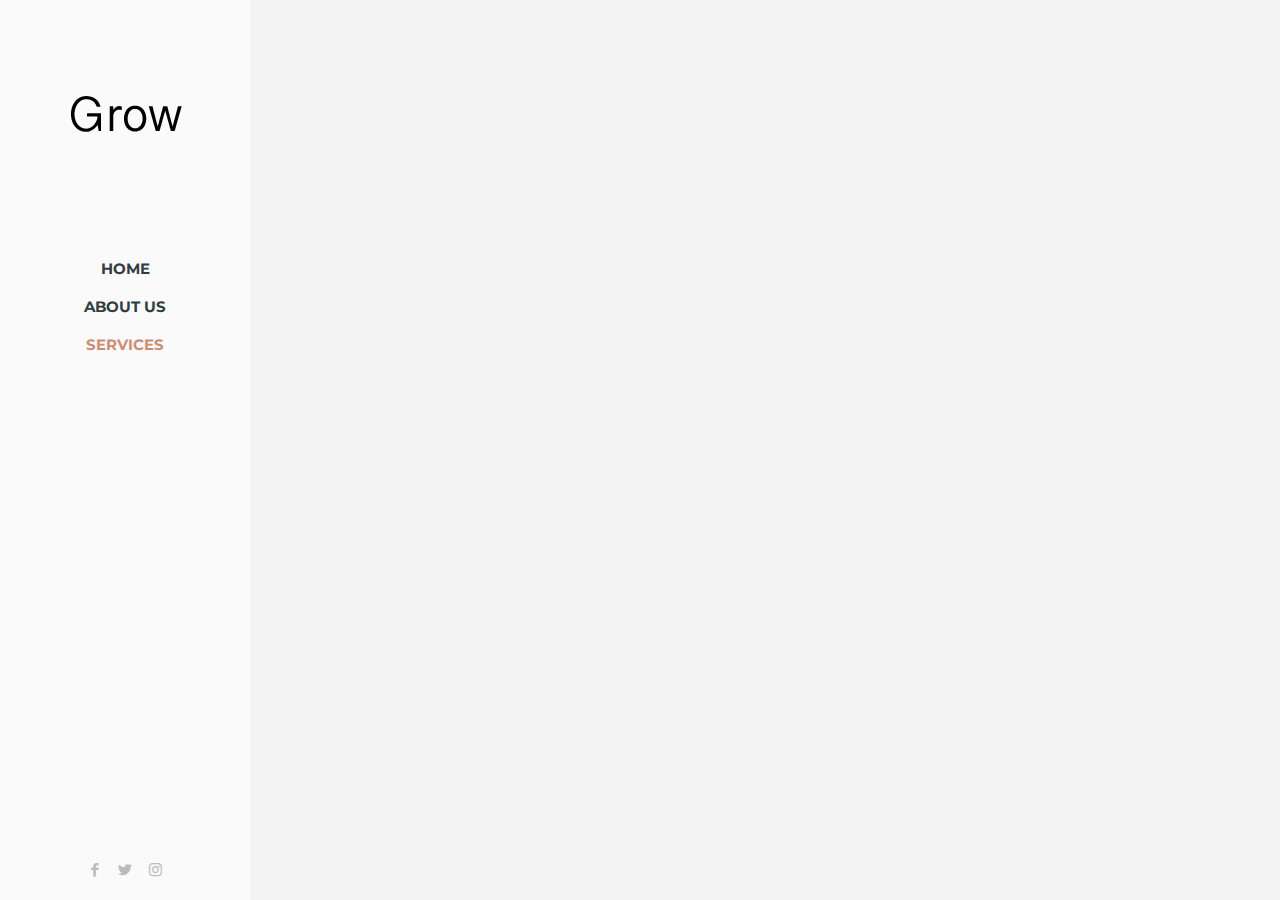
<file: services.html>
<!DOCTYPE html>
<!--[if lt IE 7]><html class="no-js lt-ie10 lt-ie9 lt-ie8 lt-ie7"> <![endif]-->
<!--[if IE 7]><html class="no-js lt-ie10 lt-ie9 lt-ie8"> <![endif]-->
<!--[if IE 8]><html class="no-js lt-ie10 lt-ie9"> <![endif]-->
<!--[if IE 9]><html class="no-js lt-ie10"> <![endif]-->
<!--[if gt IE 8]><!-->
<html class="no-js">
<!--<![endif]-->

<head>

    <!-- Basic Page Needs -->
    <meta charset="utf-8">
    <title>Grow</title>
    <meta name="description" content="">
    <meta name="author" content="">

    <!-- Mobile Specific Metas -->
    <meta name="viewport" content="width=device-width, initial-scale=1, maximum-scale=1">

    <!-- Favicons -->
    <link rel="shortcut icon" href="images/favicon.ico">

    <!-- FONTS -->
    <link rel='stylesheet' href='http://fonts.googleapis.com/css?family=Archivo:100,300,400,400italic,500,700,700italic,800,900'>
    <link rel='stylesheet' href='http://fonts.googleapis.com/css?family=Montserrat:100,300,400,400italic,500,600,700,700italic,800,900'>
    <link rel='stylesheet' href='http://fonts.googleapis.com/css?family=Lato:400,400italic,700,700italic,900'>

    <!-- CSS -->
    <link rel='stylesheet' href='css/global.css'>
    <link rel='stylesheet' href='css/structure.css'>
    <link rel='stylesheet' href='css/fisher.css'>
    <link rel='stylesheet' href='css/custom.css'>

</head>

<body class="page-template-default page color-custom style-simple button-flat layout-full-width if-zoom if-border-hide no-content-padding no-shadows header-creative header-open minimalist-header-no ab-hide subheader-both-center menu-link-color menuo-no-borders mobile-tb-center mobile-mini-mr-ll tablet-sticky mobile-header-mini mobile-sticky">
    <div id="Header_creative">
        <a href="#" class="creative-menu-toggle"><i class="icon-menu-fine"></i></a>
        <div class="creative-social">
            <ul class="social">
                <li class="facebook">
                    <a href="#" title="Facebook"><i class="icon-facebook"></i></a>
                </li>
                <li class="twitter">
                    <a href="#" title="Twitter"><i class="icon-twitter"></i></a>
                </li>
                <li class="instagram">
                    <a href="#" title="Instagram"><i class="icon-instagram"></i></a>
                </li>
            </ul>
        </div>
        <div class="creative-wrapper">

            <div id="Top_bar">
                <div class="one clearfix">
                    <div class="top_bar_left">
                        <div class="logo">
                            <a id="logo" href="../../index-fisher.html" title="BeFisher - BeTheme" data-height="120" data-padding="50"><img class="logo-main scale-with-grid" src="images/fisher-logo.png" data-retina="images/fisher-logo-retina.png" data-height="101" alt="fisher logo" data-no-retina><img class="logo-sticky scale-with-grid" src="images/fisher-logo.png" data-retina="images/fisher-logo-retina.png" data-height="101" alt="fisher logo" data-no-retina><img class="logo-mobile scale-with-grid" src="images/fisher-logo.png" data-retina="images/fisher-logo-retina.png" data-height="101" alt="fisher logo" data-no-retina><img class="logo-mobile-sticky scale-with-grid" src="images/fisher-logo.png" data-retina="images/fisher-logo-retina.png" data-height="101" alt="fisher logo" data-no-retina></a>
                        </div>
                        <div class="menu_wrapper">
                            <nav id="menu">
                                <ul id="menu-menu" class="menu menu-main">
                                    <li>
                                        <a href="index.html"><span>HOME</span></a>
                                    </li>
                                    <li>
                                        <a href="about.html"><span>ABOUT US</span></a>
                                    </li>
                                    <li class="current-menu-item">
                                        <a href="services.html"><span>SERVICES</span></a>
                                    </li>
                                    <!--<li>
                                        <a href="fishing-school.html"><span>FISHING SCHOOL</span></a>
                                    </li>
                                    <li>
                                        <a href="contact.html"><span>CONTACT US</span></a>
                                    </li>-->
                                </ul>
                            </nav><a class="responsive-menu-toggle" href="#"><i class="icon-menu-fine"></i></a>
                        </div>

                    </div>
                    
                </div>
            </div>
            <div id="Action_bar" class="creative">
                <ul class="social">
                    <li class="facebook">
                        <a href="#" title="Facebook"><i class="icon-facebook"></i></a>
                    </li>
                    <li class="twitter">
                        <a href="#" title="Twitter"><i class="icon-twitter"></i></a>
                    </li>
                    <li class="instagram">
                        <a href="#" title="Instagram"><i class="icon-instagram"></i></a>
                    </li>
                </ul>
            </div>
        </div>
    </div>
    
        
    <!-- JS -->
    <script src="js/jquery-2.1.4.min.js"></script>

    <script src="js/mfn.menu.js"></script>
    <script src="js/jquery.plugins.js"></script>
    <script src="js/jquery.jplayer.min.js"></script>
    <script src="js/animations/animations.js"></script>
    <script src="js/translate3d.js"></script>
    <script src="js/scripts.js"></script>


</body>

</html>
</file>
